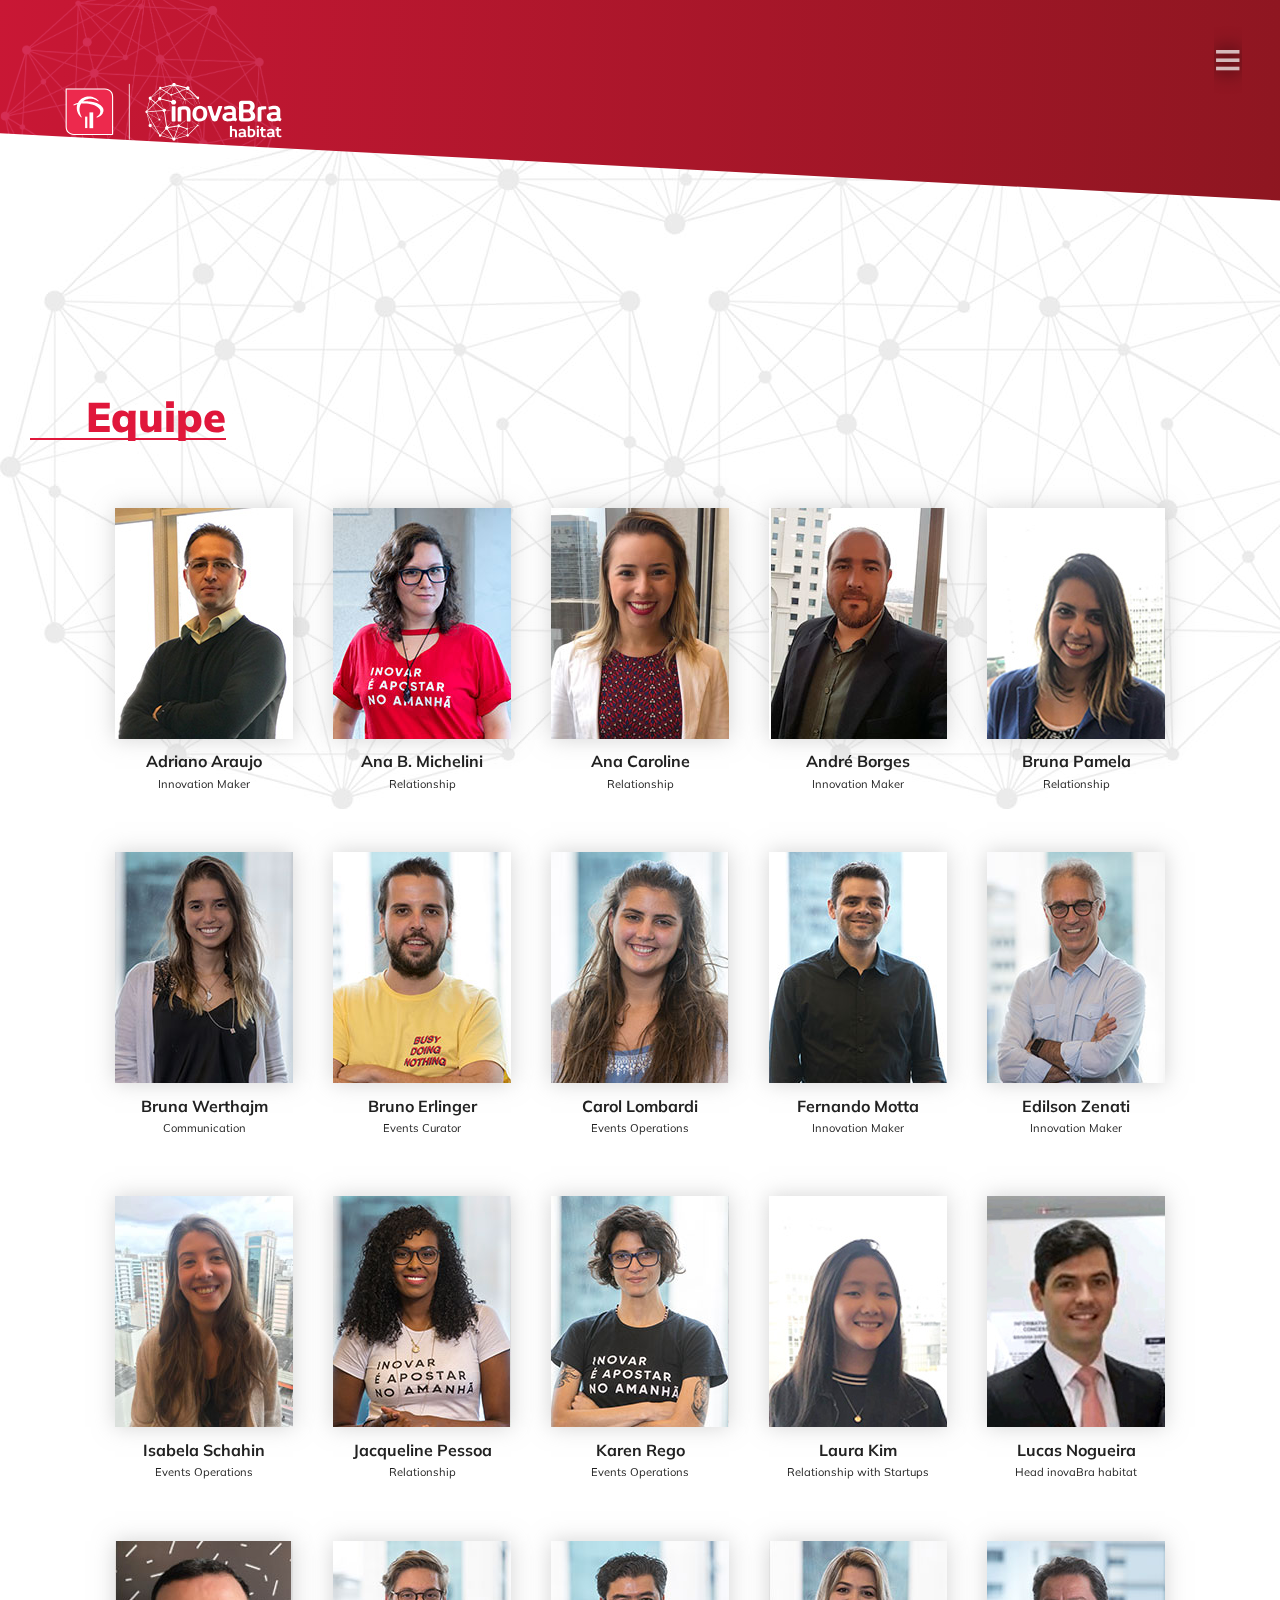
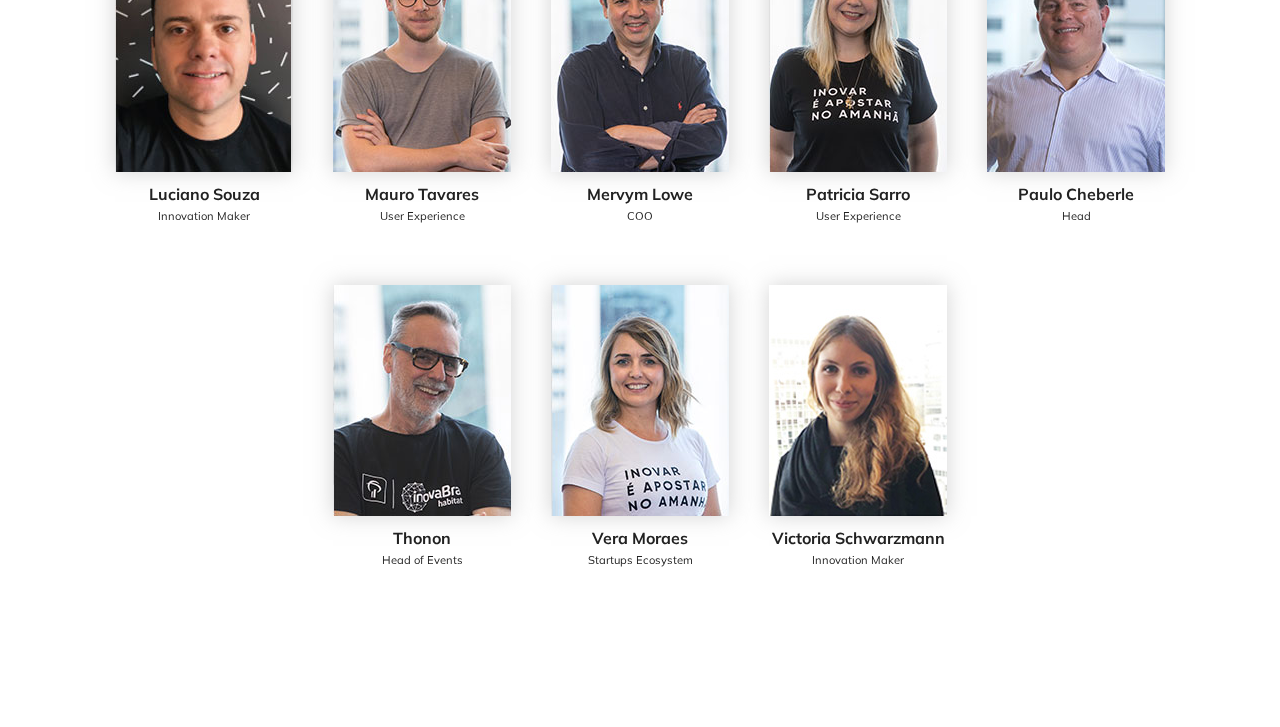
<file: equipe.html>
<!DOCTYPE html>
<html lang="pt-br">

<head>
    <meta charset="UTF-8">
    <meta http-equiv="x-ua-compatible"
          content="ie=edge">
    <meta name="viewport"
          content="user-scalable=no, width=device-width, initial-scale=1.0" />
    <meta name="apple-mobile-web-app-capable"
          content="yes" />
    <link href="https://fonts.googleapis.com/css?family=Muli:400,700,900"
          rel="stylesheet">
    <link rel="stylesheet"
          href="main.css">
    <title>Equipe | InovaBra habitat | Bradesco</title>
</head>

<body>
    <div class="container">
        <div class="header-home"></div>
        <header>
            <nav>
                <div class="logo">
                    <img src="images/logo-header.svg"
                         width="220px"
                         alt="">
                </div>
                <div class="page-wrap">
                    <label for="sidebartoggler"
                           class="toggle">≡</label>
                    <input type="checkbox"
                           id="sidebartoggler"
                           name=""
                           value="">
                    <div class="sidebar">
                        <ul>
                            <li><a href="index.html">Home</a></li>
                            <li><a href="sobre.html">Sobre</a></li>
                            <li><a href="institucional.html">Vídeo Institucional</a></li>
                            <li><a href="equipe.html"
                                   class="red">Equipe</a></li>
                            <li><a href="startup.html">Book de Startups</a></li>
                        </ul>
                    </div>
                </div>
            </nav>
        </header>
        <main>
            <div class="equipe">
                <h1 class="intro-1"><span>Equipe</span></h1>
                <figure class="foto-container"
                        role="group">
                    <figure>
                        <img src="images/foto-22.jpg"
                             alt="">
                        <figcaption>
                            <strong>Adriano Araujo</strong><span>Innovation Maker</span></figcaption>
                    </figure>
                    <figure>
                        <img src="images/foto-08.jpg"
                             alt="">
                        <figcaption>
                            <strong>Ana B. Michelini</strong><span>Relationship</span></figcaption>
                    </figure>
                    <figure>
                        <img src="images/foto-20.jpg"
                             alt="">
                        <figcaption>
                            <strong>Ana Caroline</strong><span>Relationship</span></figcaption>
                    </figure>
                    <figure>
                        <img src="images/foto-12.jpg"
                             alt="">
                        <figcaption>
                            <strong>André Borges</strong><span>Innovation Maker</span></figcaption>
                    </figure>
                    <figure>
                        <img src="images/foto-17.jpg"
                             alt="">
                        <figcaption>
                            <strong>Bruna Pamela</strong><span>Relationship</span></figcaption>
                    </figure>
                    <figure>
                        <img src="images/foto-14.jpg"
                             alt="">
                        <figcaption>
                            <strong>Bruna Werthajm</strong><span>Communication</span></figcaption>
                    </figure>
                    <figure>
                        <img src="images/foto-10.jpg"
                             alt="">
                        <figcaption>
                            <strong>Bruno Erlinger</strong><span>Events Curator</span></figcaption>
                    </figure>
                    <figure>
                        <img src="images/foto-11.jpg"
                             alt="">
                        <figcaption>
                            <strong>Carol Lombardi</strong><span>Events Operations</span></figcaption>
                    </figure>
                    <figure>
                        <img src="images/foto-05.jpg"
                             alt="">
                        <figcaption>
                            <strong>Fernando Motta</strong><span>Innovation Maker</span></figcaption>
                    </figure>
                    <figure>
                        <img src="images/foto-01.jpg"
                             alt="">
                        <figcaption>
                            <strong>Edilson Zenati</strong><span>Innovation Maker</span></figcaption>
                    </figure>
                    <figure>
                        <img src="images/foto-21.jpg"
                             alt="">
                        <figcaption>
                            <strong>Isabela Schahin</strong><span>Events Operations</span></figcaption>
                    </figure>
                    <figure>
                        <img src="images/foto-07.jpg"
                             alt="">
                        <figcaption>
                            <strong>Jacqueline Pessoa</strong><span>Relationship</span></figcaption>
                    </figure>
                    <figure>
                        <img src="images/foto-13.jpg"
                             alt="">
                        <figcaption>
                            <strong>Karen Rego</strong><span>Events Operations</span></figcaption>
                    </figure>
                    <figure>
                        <img src="images/foto-18.jpg"
                             alt="">
                        <figcaption>
                            <strong>Laura Kim</strong><span>Relationship with Startups</span></figcaption>
                    </figure>
                    <figure>
                        <img src="images/foto-23.jpg"
                             alt="">
                        <figcaption>
                            <strong>Lucas Nogueira</strong><span>Head inovaBra habitat</span></figcaption>
                    </figure>
                    <figure>
                        <img src="images/foto-04.jpg"
                             alt="">
                        <figcaption>
                            <strong>Luciano Souza</strong><span>Innovation Maker</span></figcaption>
                    </figure>
                    <figure>
                        <img src="images/foto-15.jpg"
                             alt="">
                        <figcaption>
                            <strong>Mauro Tavares</strong><span>User Experience</span></figcaption>
                    </figure>
                    <figure>
                        <img src="images/foto-02.jpg"
                             alt="">
                        <figcaption>
                            <strong>Mervym Lowe</strong><span>COO</span></figcaption>
                    </figure>
                    <figure>
                        <img src="images/foto-16.jpg"
                             alt="">
                        <figcaption>
                            <strong>Patricia Sarro</strong><span>User Experience</span></figcaption>
                    </figure>
                    <figure>
                        <img src="images/foto-06.jpg"
                             alt="">
                        <figcaption>
                            <strong>Paulo Cheberle</strong><span>Head</span></figcaption>
                    </figure>
                    <figure>
                        <img src="images/foto-09.jpg"
                             alt="">
                        <figcaption>
                            <strong>Thonon</strong><span>Head of Events</span></figcaption>
                    </figure>
                    <figure>
                        <img src="images/foto-03.jpg"
                             alt="">
                        <figcaption>
                            <strong>Vera Moraes</strong><span>Startups Ecosystem</span></figcaption>
                    </figure>
                    <figure>
                        <img src="images/foto-19.jpg"
                             alt="">
                        <figcaption>
                            <strong>Victoria Schwarzmann</strong><span>Innovation Maker</span></figcaption>
                    </figure>
                </figure>
            </div>
        </main>
        <div class="geodesica"></div>
        <div class="geodesica-3"></div>
    </div>
</body>

</html>
</file>
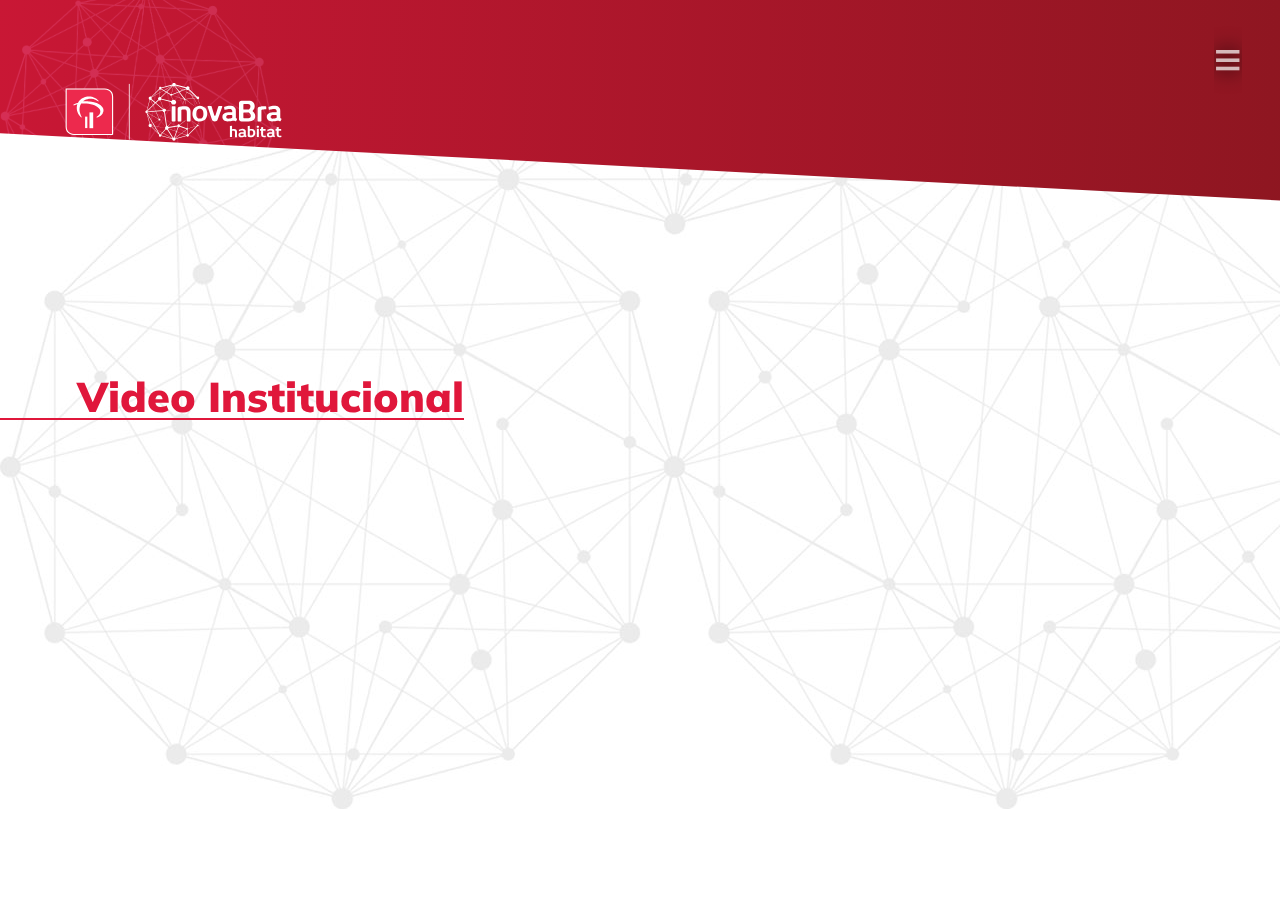
<file: institucional.html>
<!DOCTYPE html>
<html lang="pt-br">

<head>
    <meta charset="UTF-8">
    <meta http-equiv="x-ua-compatible"
          content="ie=edge">
    <meta name="viewport"
          content="width=device-width, initial-scale=1, maximum-scale=1, user-scalable=no" />
    <meta name="apple-mobile-web-app-capable"
          content="yes" />
    <link href="https://fonts.googleapis.com/css?family=Muli:400,700,900"
          rel="stylesheet">
    <link rel="stylesheet"
          href="main.css">
    <title>Institucional | InovaBra habitat | Bradesco</title>
</head>

<body>
    <div class="container">
        <div class="header-home"></div>
        <header>
            <nav>
                <div class="logo"><img src="images/logo-header.svg"
                         width="220px"
                         alt=""></div>
                <div class="page-wrap">
                    <label for="sidebartoggler"
                           class="toggle">≡</label>
                    <input type="checkbox"
                           id="sidebartoggler">
                    <div class="sidebar">
                        <ul>
                            <li><a href="index.html">Home</a></li>
                            <li><a href="sobre.html">Sobre</a></li>
                            <li><a href="institucional.html" class="red">Vídeo Institucional</a></li>
                            <li><a href="equipe.html">Equipe</a></li>
                            <li><a href="startup.html">Book de Startups</a></li>
                        </ul>
                    </div>
                </div>
            </nav>
        </header>
        <main>
            <div class="institucional">
                <h1 class="intro-1"><span>Video Institucional</span></h1>
                <br>
                <iframe src="https://player.vimeo.com/video/285418033"
                        frameborder="0"
                        webkitallowfullscreen
                        mozallowfullscreen
                        allowfullscreen
                        width="100%"
                        height="260px"
                        style="width: 100% !important"></iframe>
            </div>
        </main>
        <div class="geodesica"></div>
        <div class="geodesica-3"></div>
    </div>
</body>

</html>
</file>
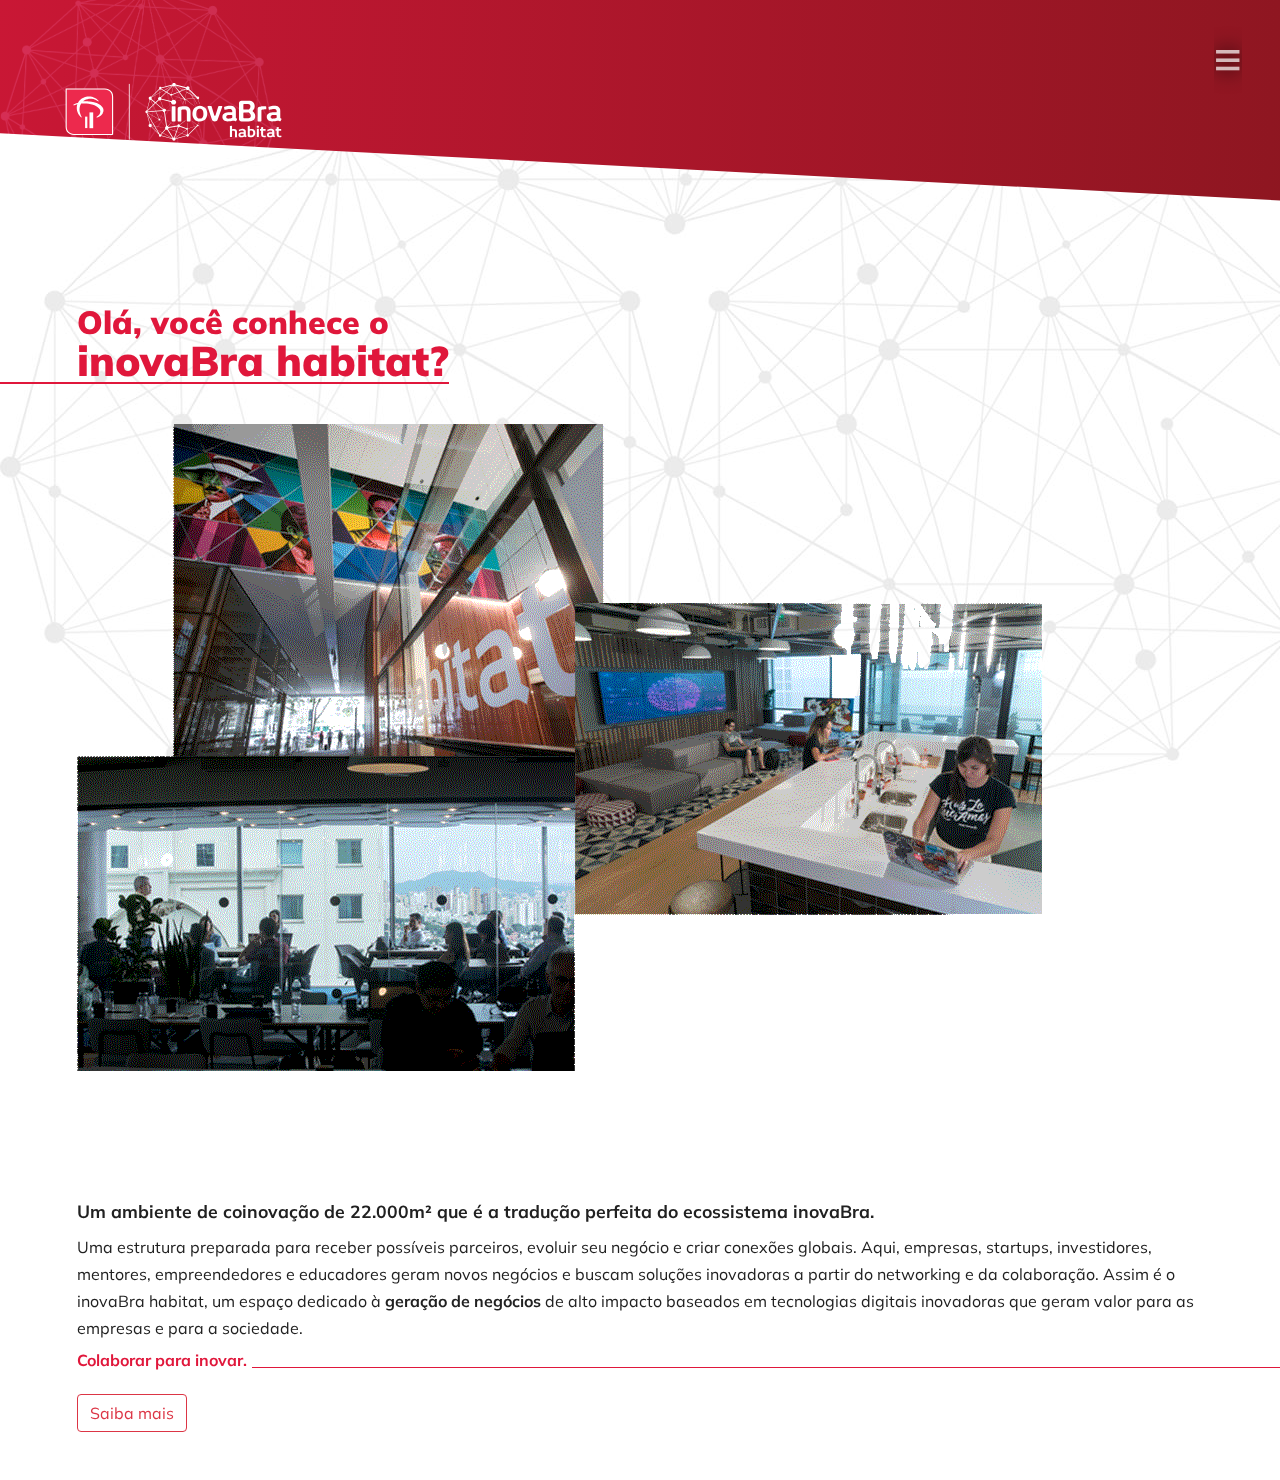
<file: sobre.html>
<!DOCTYPE html>
<html lang="pt-br">

<head>
    <meta charset="UTF-8">
    <meta http-equiv="x-ua-compatible"
          content="ie=edge">
    <meta name="viewport"
          content="width=device-width, initial-scale=1, maximum-scale=1, user-scalable=no" />
    <link href="https://fonts.googleapis.com/css?family=Muli:400,700,900"
          rel="stylesheet">
    <link rel="stylesheet"
          href="https://stackpath.bootstrapcdn.com/bootstrap/4.1.2/css/bootstrap.min.css">
    <link rel="stylesheet"
          href="main.css">
    <title>InovaBra Habitat | Bradesco</title>
</head>

<body>
    <div>
        <div class="header-home"></div>
        <header>
            <nav>
                <div class="logo">
                    <img src="images/logo-header.svg"
                         width="220px"
                         alt="">
                </div>
                <div class="page-wrap">
                    <label for="sidebartoggler"
                           class="toggle">≡</label>
                    <input type="checkbox"
                           id="sidebartoggler"
                           name=""
                           value="">
                    <div class="sidebar">
                        <ul>
                            <li><a href="index.html">Home</a></li>
                            <li><a href="sobre.html"
								   class="red">Sobre</a></li>
                            <li><a href="institucional.html">Vídeo Institucional</a></li>
                            <li><a href="equipe.html">Equipe</a></li>
                            <li><a href="startup.html">Book de Startups</a></li>
                        </ul>
                    </div>
                </div>
            </nav>
        </header>
        <main>
            <div class="intro-container">
                <div class="intro-1">
                    <h1>Olá, você conhece o
                        <br><span>inovaBra habitat?</span></h1>
                    <img src="images/intro.gif">
                </div>
                <div class="intro-2">
                    <h3>Um ambiente de coinovação de 22.000m² que é a tradução perfeita do ecossistema inovaBra.</h3>
                    <p>Uma estrutura preparada para receber possíveis parceiros, evoluir seu negócio e criar conexões globais. Aqui, empresas, startups, investidores, mentores, empreendedores e educadores geram novos negócios e buscam soluções inovadoras a partir do networking e da colaboração. Assim é o inovaBra habitat, um espaço dedicado à
                        <strong>geração de negócios</strong> de alto impacto baseados em tecnologias digitais inovadoras que geram valor para as empresas e para a sociedade.</p>
                    <p class="end">Colaborar para inovar.</p>
                    <a href="https://www.inovabra.com.br/habitat/"
					   target="_blank">
						<button type="button"
						        class="btn btn-outline-danger mt-3 mb-5">Saiba mais</button>
					</a>
                </div>
            </div>
        </main>
        <div class="geodesica"></div>
        <div class="geodesica-3"></div>
    </div>
</body>

</html>
</file>
<file: main.css>
/**
* Desenvolvido por Fabio Paitra @fabiopaitra para o InovaBra
* Este arquivo tem por objetivo estilizar a página inicial que inclui
* Elementos da estrutura
* Classes

*/

/** CSS Reset */

html, body, div, applet, object, iframe,
h1, h2, h3, h4, h5, h6, p, blockquote, pre,
a, abbr, acronym, address, big, cite, code,
del, dfn, em, img, ins, kbd, q, s, samp,
small, strike, sub, sup, tt, var,
b, u, i, center,
dl, dt, dd, ol, ul, li,
fieldset, form, label, legend,
table, caption, tbody, tfoot, thead, tr, th, td,
article, aside, canvas, details, embed, 
figure, figcaption, footer, header, hgroup, 
menu, nav, output, ruby, section, summary,
time, mark, audio {
	margin: 0;
	padding: 0;
	border: 0;
	font: 400 1em/1.7em Muli, sans-serif;
	color: #212121;
 	-moz-osx-font-smoothing:grayscale;
 	-webkit-font-smoothing:antialiased;
 	-webkit-text-size-adjust:100%;
 	-ms-text-size-adjust:100%;
 	text-size-adjust:100%;
}

/* HTML5 display-role reset for older browsers */

/* article, aside, details, figcaption, figure, 
footer, header, hgroup, menu, nav, section {
	display: flex;
} */


ol, ul {
	list-style: none;
}
blockquote, q {
	quotes: none;
}
blockquote:before, blockquote:after,
q:before, q:after {
	content: '';
	content: none;
}
table {
	border-collapse: collapse;
	border-spacing: 0;
}
span {
	display: block;
}
/** Elements */

nav{
	display: flex;
	padding-top: 5vh;
	padding-bottom: 1vh;
	padding-left: 5vw;
}

h1{
	color: #e0173b;
	font-weight: 900;
	font-size: 2rem;
	text-align: left;
	line-height: 2.2rem;
	padding-left: 6vw;
	margin-bottom: 3vw;
	margin-top: 20px;
    
}
h2{
	color: #e0173b;
	font-weight: 900;
	margin: 0 0 1vw 2vw;
	font-size: 2.5em;
	text-align: left;
	line-height: 1.2em;
}
a {
	text-decoration: none;
	color: slategray;
}
hr {
	border-color: rgb(162, 185, 207);
	width: 95vw;
	
}

/** Classes */

.toggle {
	position: absolute;
	top: 2vh;
	right: 3vw;
	z-index: 3;
	font-size: 3em;
	color: rgba(255, 255, 255, .7);
	cursor: pointer;
	text-shadow: 0px 0px 20px #000000;
	overflow: hidden;
}
.toggle:hover {
	color: rgba(255, 255, 255, 1);
	text-shadow: 0px 0px 100px #000000;
}
#sidebartoggler {
	display: none;
}

#sidebartoggler:checked + .sidebar {
	right: 0;
	transition: right .5s ease-in-out .1s;
}

.sidebar {
	position: fixed;
	width: 100vw;
	height: 100vh;
	padding: 15vh 0 0 0;
	background: rgba(40, 40, 40, .95);
	z-index: 2;
	right: -100vw;
	top: 0;
	text-align: center;
	transition: right 0.5s ease-in-out .1s;
}

.sidebar li {
	padding: 3vh;
	border-bottom: 3px solid rgba(255, 255, 255, .1);
	width: 80%;
	margin: auto;
}
.sidebar li a {
	color: rgba(255, 255, 255, .7);
	font-weight: 900;
}
.sidebar li a:hover {
	color: rgba(255, 255, 255, 1)
}


.flex {
	display: flex;
}
.menu {
	margin: auto 0 auto 5vw;
}
.menu a {
	padding: 3vh 3vw;
}
.conteudo {
	overflow: hidden;
	width: 100%;
	position: relative;
	padding-bottom: 50px

}
.foto-container{
	display: flex;
	flex-wrap: wrap;
	justify-content: center;
	
}
.foto-container figure {
	margin: 30px 20px 0 20px;

}

.container-startups {
	display: flex;
  flex-wrap: wrap;
}

.row-startups {
	display: flex;
	margin: 20px;
}

.box-startups {
	background-color: #fff;
	box-shadow: 0px 0px 50px #eaeaea;
}
.box-startups img {
	display: flex;
	margin: 10px 0;
	width: 200px;
}

.inline {
	display: inline !important;
}
.box-startups span {
	display: inline;
	text-transform: uppercase;
  font-size: 0.9em;
  color: #ccc;
}

.box-startups p {
	text-align: left;
}


.btn {
	/* border: 2px solid black;
	background-color: white;
	color: black;
	padding: 14px 28px;
	cursor: pointer;
	display: block;
	max-width: 25vw;
	border-radius: .5em;
	margin: 3vh auto; */

}

.default {
	border-color: #333333;
	color: black;
	transition: all .2s ease-out 0s;
}

.default:hover {
	background: #333;
	color: white;
	transition: all .2s ease-out 0s;
}

.pdf {
	width: 70vw;
	margin-top: 2vh;
	opacity: 90%;
}
.pdf:hover {
	opacity: 100%;
}
.btn-home {
	display: flex;
	flex-wrap: wrap;
	margin-top: 7vh 
}
.btn-home ul li {
	display: flex;
	background-image: url(images/btn-01.jpg);
	background-repeat: no-repeat;
	background-size: 100% auto;
	width: 86vw;
	height: 23vh;
	margin: 3vh 6vw;
	background-size: cover;
	
}
.btn-home li:nth-child(2) {
	background-image: url(images/btn-02.jpg)
}
.btn-home li:nth-child(3) {
	background-image: url(images/btn-03.jpg)
}
.btn-home li:nth-child(4) {
	background-image: url(images/btn-04.jpg);
}
.btn-home ul li a {
	align-self: center;
	font-size: 1.5em;
	font-weight: 700;
	color: white;
	line-height: 1.3em;
	padding: 40px;
  width: 100%;
}

.foto-container figure img{
	max-width: 30vw;
	box-shadow: 0 0 20px  rgba(170, 170, 170, .5);
}

.foto-container figcaption {
	margin: 5px 0 30px;
	max-width: 30vw;
	line-height: 1.2em;
}

.red {
	color: #c91735 !important;
}

.foto-container figcaption span {
	margin-top: 5px;
	font-size: 0.7em;
 	line-height: 1.4em;
}

.line {
	display: flex;
	position: absolute;
	height: 25vh;
	width: 0.01vh;
	left: 44vw;
	top: 18vh;
	border: 1px solid #e0173b ;
}

.foto-container strong{
	display: block;
}
.foto-container span {
	font-size: .8em;
}

.intro-container {
	display: flex;
	flex-wrap: wrap;
	margin-top: 5vh;
}
.intro-1 {
	text-align: left;
	padding-top: 7vw;
	
}
.intro-1 span {
	color: #e0173b;
	font-size: 1.3em;
	display: inline-block;
	line-height: 1em;
	border-bottom: #e0173b solid 2px;
	vertical-align: bottom;
}

.intro-1 span:after {
	content: "";
    display: inline-block;
    height: 0.7em;
    vertical-align: bottom;
    width: 100%;
    margin-left: -140%;
    border-bottom: 2px solid #e0173b;
    margin-bottom: -2px;
}

.intro-1 img {
	max-width: 86vw;
	margin-left: 6vw;
}

.intro-2{
	min-width: 35vw;
	padding-left: 6vw;
	padding-right: 6vw;
	padding-top: 10vw;
}
.intro-2 h3 {
	font-weight: 700;
	padding-bottom: 10px;
	font-size: 1.1em;
	line-height: 1.4em;
}
.intro-2 p {
	font-size: 1em;
}

.equipe{
	text-align: center;
 	padding: 10vw 1vh;
}
.institucional{
	text-align: center;
	margin-top: 10vw;
	 
}
.end {
	color: #e0173b;
	font-weight: 700;
	line-height: 2.2em;
}
.end:after {
	content:"";
	display: inline-block;
	height: 0.7em;
	vertical-align: bottom;
	width: 100%;
	margin-right: -100%;
	margin-left: 5px;
	border-top: 1px solid #e0173b;
}


.header-home {
	position: relative;
	top: -200px;
	width: 110%;
	height: 330px;
	background-image: linear-gradient(90deg, #c91735, #89161f);
	z-index: -1;
	transform: rotate(3deg);
    overflow: hidden !important;
}

@media screen and (min-width: 500px) {
	.header-home {
		height: 370px;
	}
}

.geodesica {
	position: absolute;
	bottom: 0;
	width: 100%;
	height: 150vh;
	background-image: url(images/geodesica.jpg);
	background-repeat: no-repeat;
    z-index: -3;
    overflow: hidden !important;
}

.geodesica-1 {
	position: relative;
	top: -200px;
	clip-path: inset(0 0 7vh 0);
	background-image: url(images/white-geodesic.png);
	width: 20vw;
	height: 56vh;
	transform: rotate(3deg);
	right: -40px;
	z-index: -1;
	mix-blend-mode: color;
    opacity: 0.3;
    overflow: hidden !important;
}
.geodesica-3 {
	position: absolute;
	top: 0px;
	clip-path: inset(0 0 7vh 0);
	background-image: url(images/white-geodesic.png);
	width: 68vw;
	height: 31vh;
	transform: rotate(3deg);
	z-index: -1;
	mix-blend-mode: soft-light;
	opacity: 0.5;
	background-size: contain;
    background-repeat: no-repeat;
    overflow: hidden !important;
}

video {
	max-width: 90vw;
}

body, html {
	max-width: 100%;
    overflow-x: hidden !important;
    overflow-y: auto !important;
}
header {
    margin-top: -332px;
}
</file>
